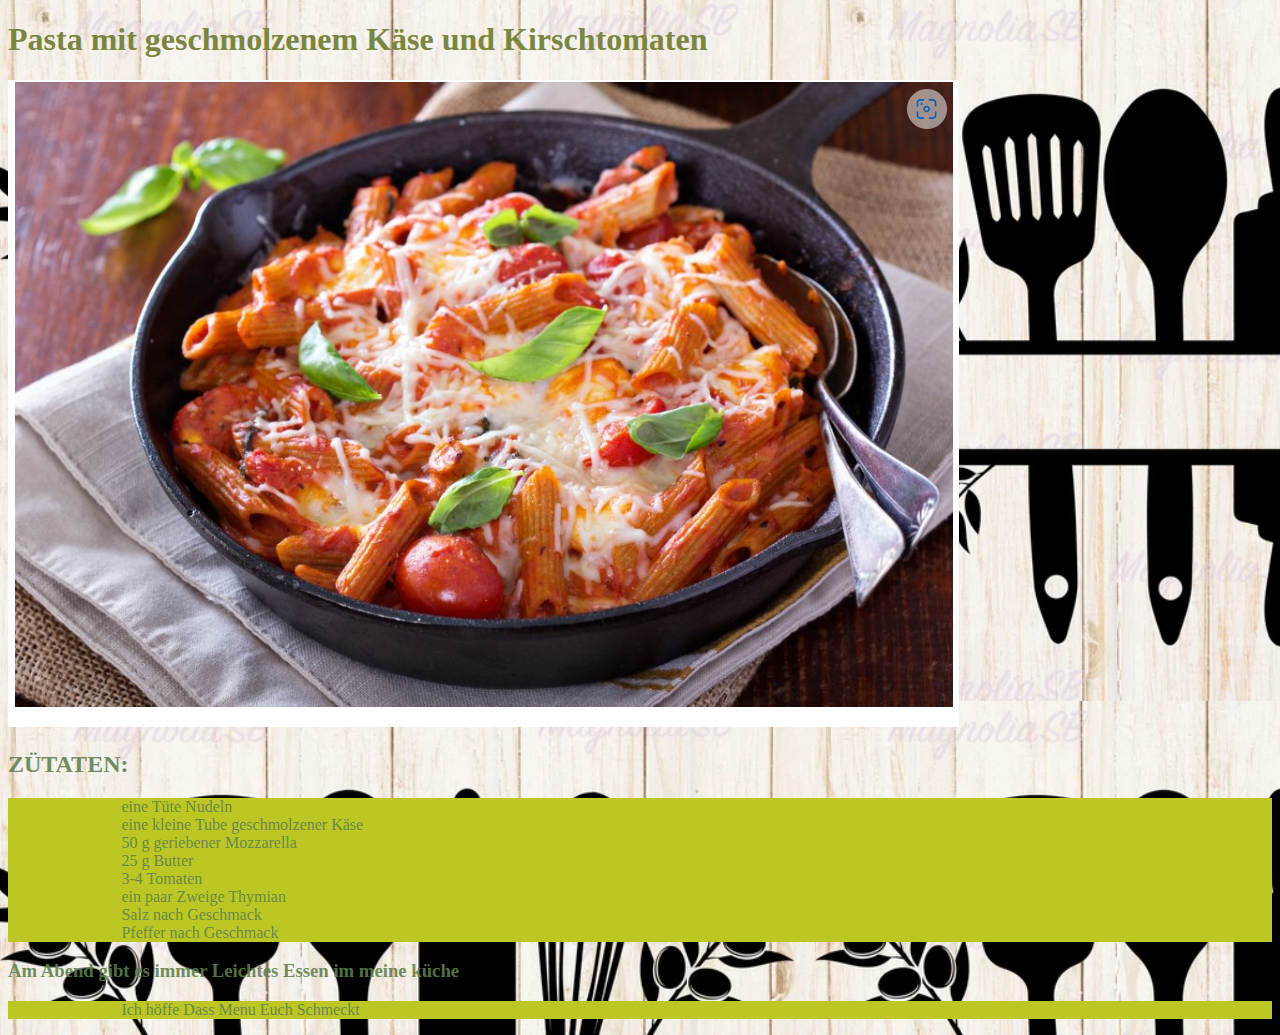
<file: meinem rezept buch/lunch.html>
<!DOCTYPE html>
<html lang="de">
    <head>
        <meta charset="UTF-8">
        <title>Rezepte zum Abendessen</title>
        <link rel="stylesheet" href="rezept.css">



        <header>
    </head>
    <header>
         
        <nav>
    <body>
        <header>
            <h1>Pasta mit geschmolzenem Käse und Kirschtomaten </h1>
            <img src="Pasta mit geschmolzenem.png">
            
            <h2>Zütaten:</h2>

            <ul>
                <li>eine Tüte Nudeln</li>
                <li>eine kleine Tube geschmolzener Käse</li>
                <li>50 g geriebener Mozzarella</li>
                <li>25 g Butter</li>
                <li>3-4 Tomaten</li>
                <li>ein paar Zweige Thymian</li>
                <li>Salz nach Geschmack</li>
                <li>Pfeffer nach Geschmack</li>
            </ul>

            <h3>Am Abend gibt es immer Leichtes Essen im meine küche </h3>
       
            <ul>
                <li>Ich höffe Dass Menu Euch Schmeckt  </li>
            </ul>

            </nav>
           
           
        </header>

        
        
        
    </body>
</html>
</file>
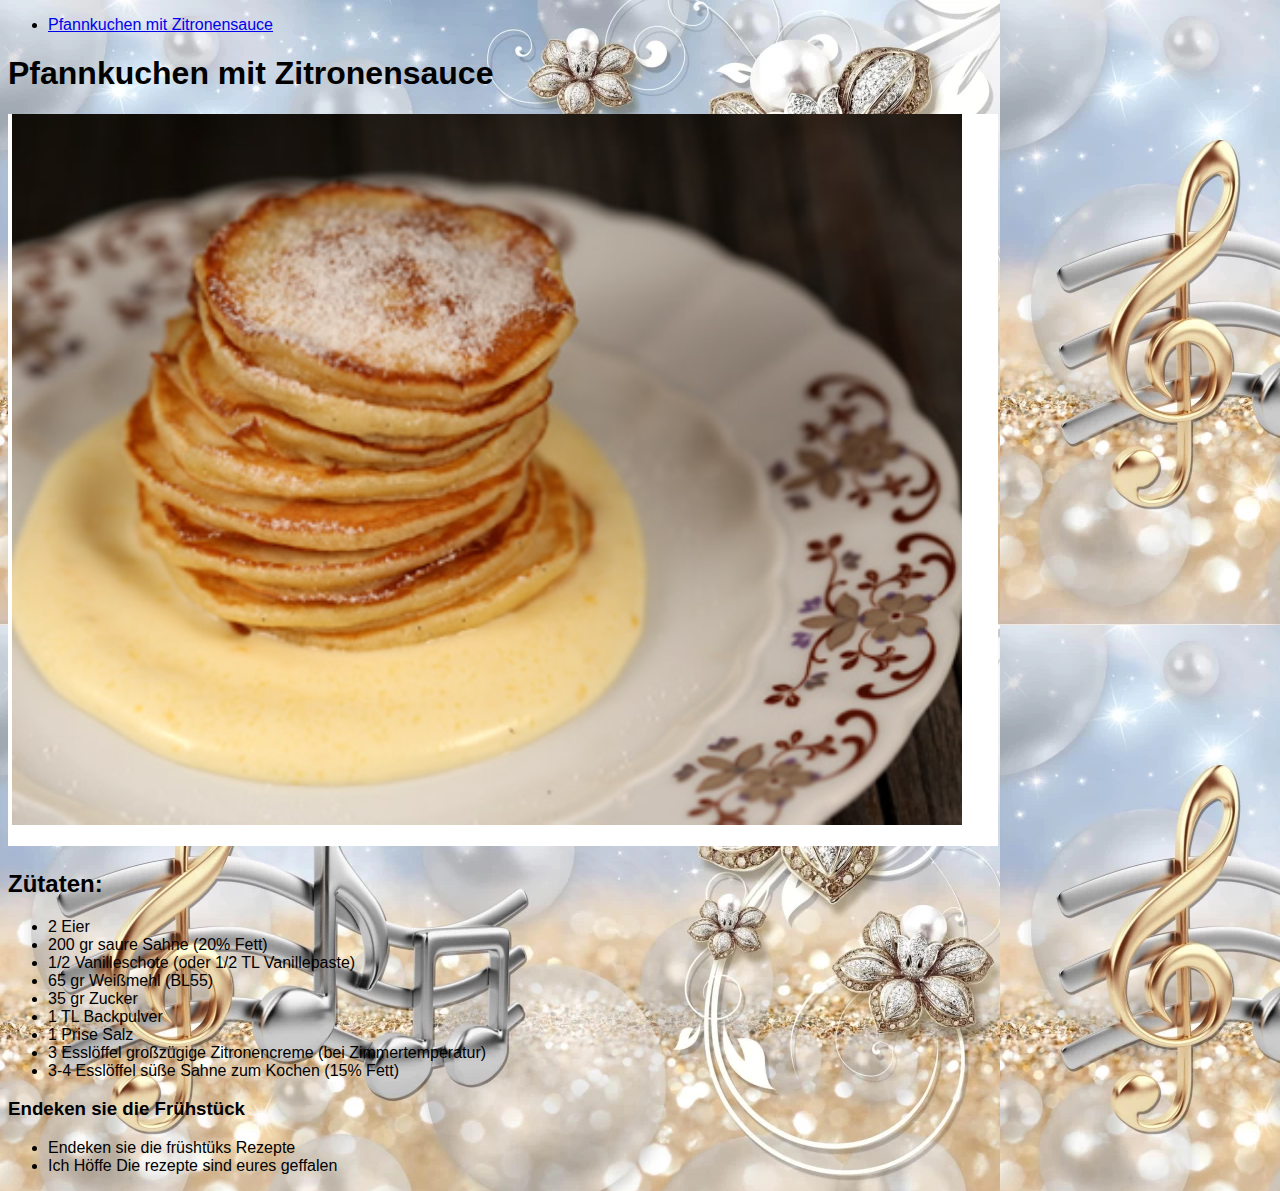
<file: meinem rezept buch/Rezept2.html>
<!DOCTYPE html>
<html lang="de">
    <head>
        <meta charset="UTF-8">
        <title>Rezepte zum Frühstück</title>
        <link rel="stylesheet" href="rezept2.css">
    </head>
    <body>
        <header>

            <nav>
                <ul>
                    <li><a href="breackfast1.html">Pfannkuchen mit Zitronensauce</a></li>
                </ul>
            </ul>
        </nav>
            <h1>Pfannkuchen mit Zitronensauce</h1>
            <img src="Pfannkuchen mit Zitronensauce.png">
            
            <h2>Zütaten:</h2>

            <ul>
                <li>2 Eier</li>
                <li>200 gr saure Sahne (20% Fett)</li>
                <li> 1/2 Vanilleschote (oder 1/2 TL Vanillepaste)</li>
                <li>65 gr Weißmehl (BL55)</li>
                <li>35 gr Zucker</li>
                <li>1 TL Backpulver</li>
                <li> 1 Prise Salz</li>
                <li>3 Esslöffel großzügige Zitronencreme (bei Zimmertemperatur)</li>
                <li>3-4 Esslöffel süße Sahne zum Kochen (15% Fett)</li>
            </ul>
            <h3>Endeken sie die Frühstück  </h3>
             
              <ul>

                <li>Endeken sie die früshtüks Rezepte</li>
                <li>Ich Höffe  Die rezepte sind eures geffalen</li>
              </ul>
            
        </header>

    </body>
</html>
</file>
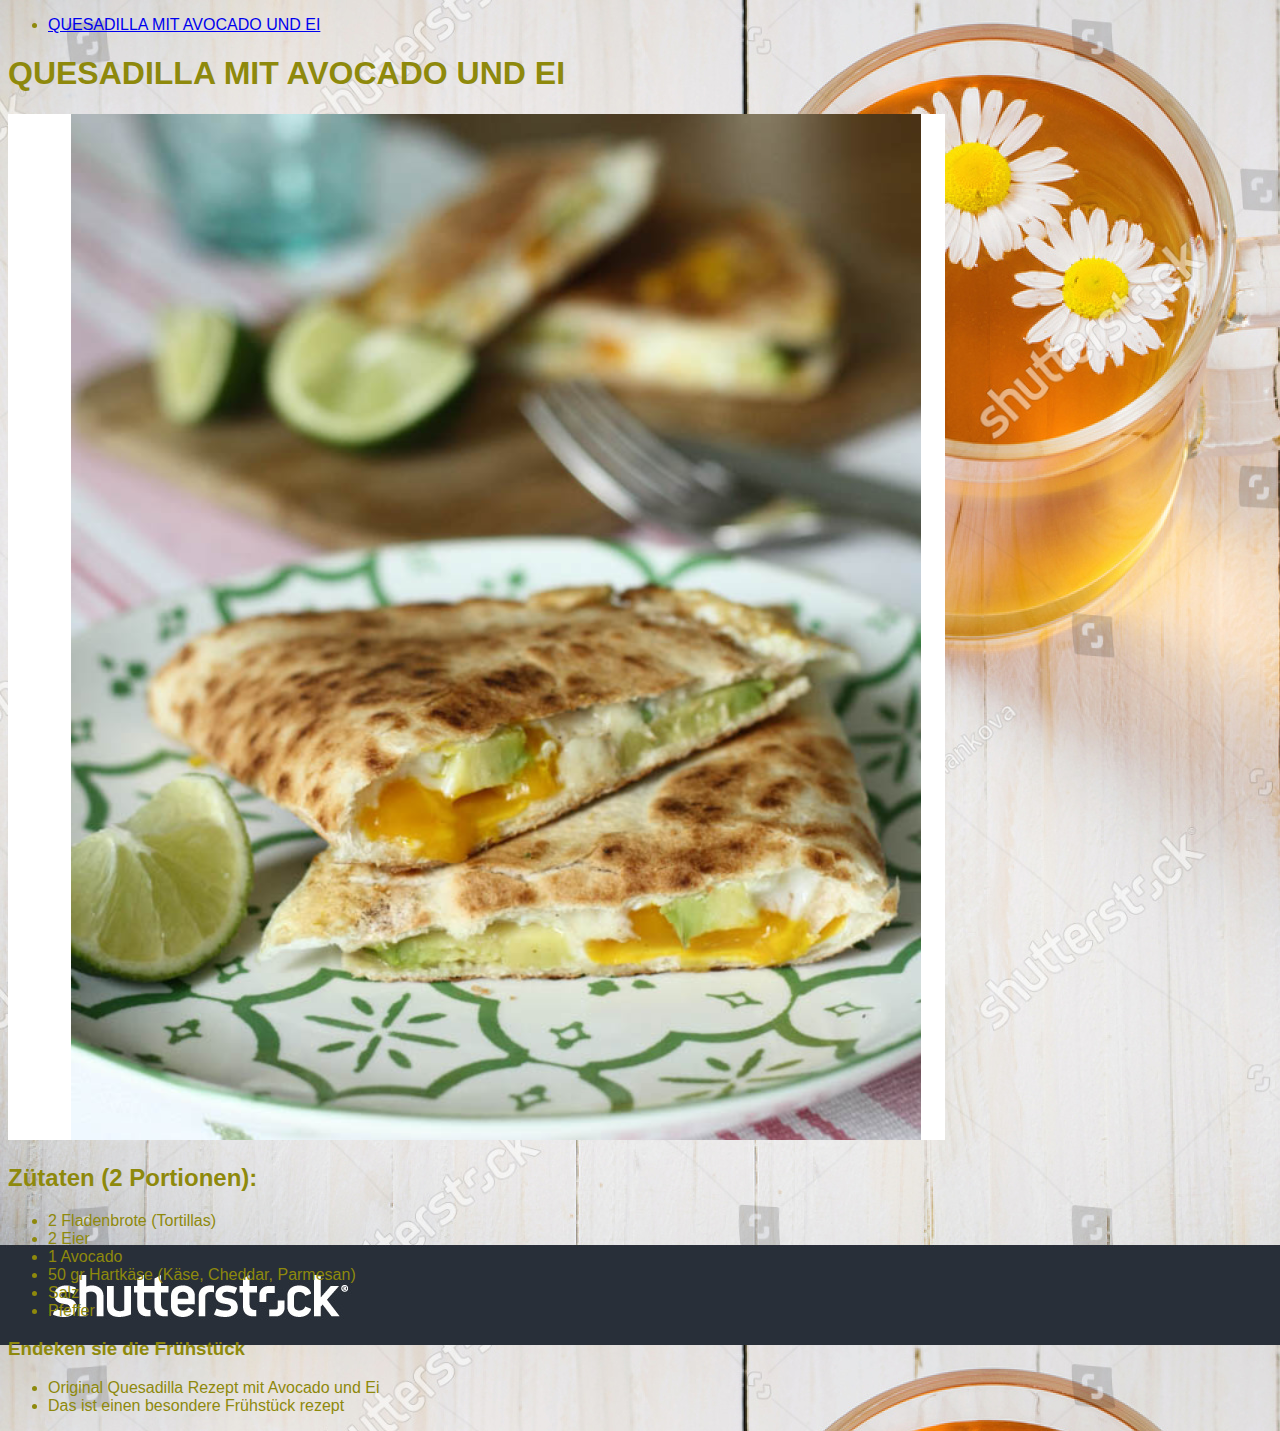
<file: meinem rezept buch/Rezept3.html>
<!DOCTYPE html>
<html lang="de">
    <head>
        <meta charset="UTF-8">
        <title>Rezepte zum Frühstück</title>
        <link rel="stylesheet" href="rezept3.css">
    </head>
    <body>
        <header>

            <nav>
                <ul>
                    <li><a href="Rezept3.html">QUESADILLA MIT AVOCADO UND EI</a></li>

                </ul>
            </ul>
        </nav>
            <h1>QUESADILLA MIT AVOCADO UND EI</h1>
            <img src="Avocado.png">
            
            <h2>Zütaten (2 Portionen):</h2>

            <ul>
                <li>2 Fladenbrote (Tortillas)</li>
                <li>2 Eier</li>
                <li> 1 Avocado</li>
                <li>50 gr Hartkäse (Käse, Cheddar, Parmesan)</li>
                <li>Salz</li>
                <li>Pfeffer</li>
            </ul>
            <h3>Endeken sie die Frühstück  </h3>
             
              <ul>

                <li>Original Quesadilla Rezept mit Avocado und Ei</li>
                <li>Das ist einen besondere Frühstück rezept</li>
              </ul>
            
        </header>

    </body>
</html>
</file>
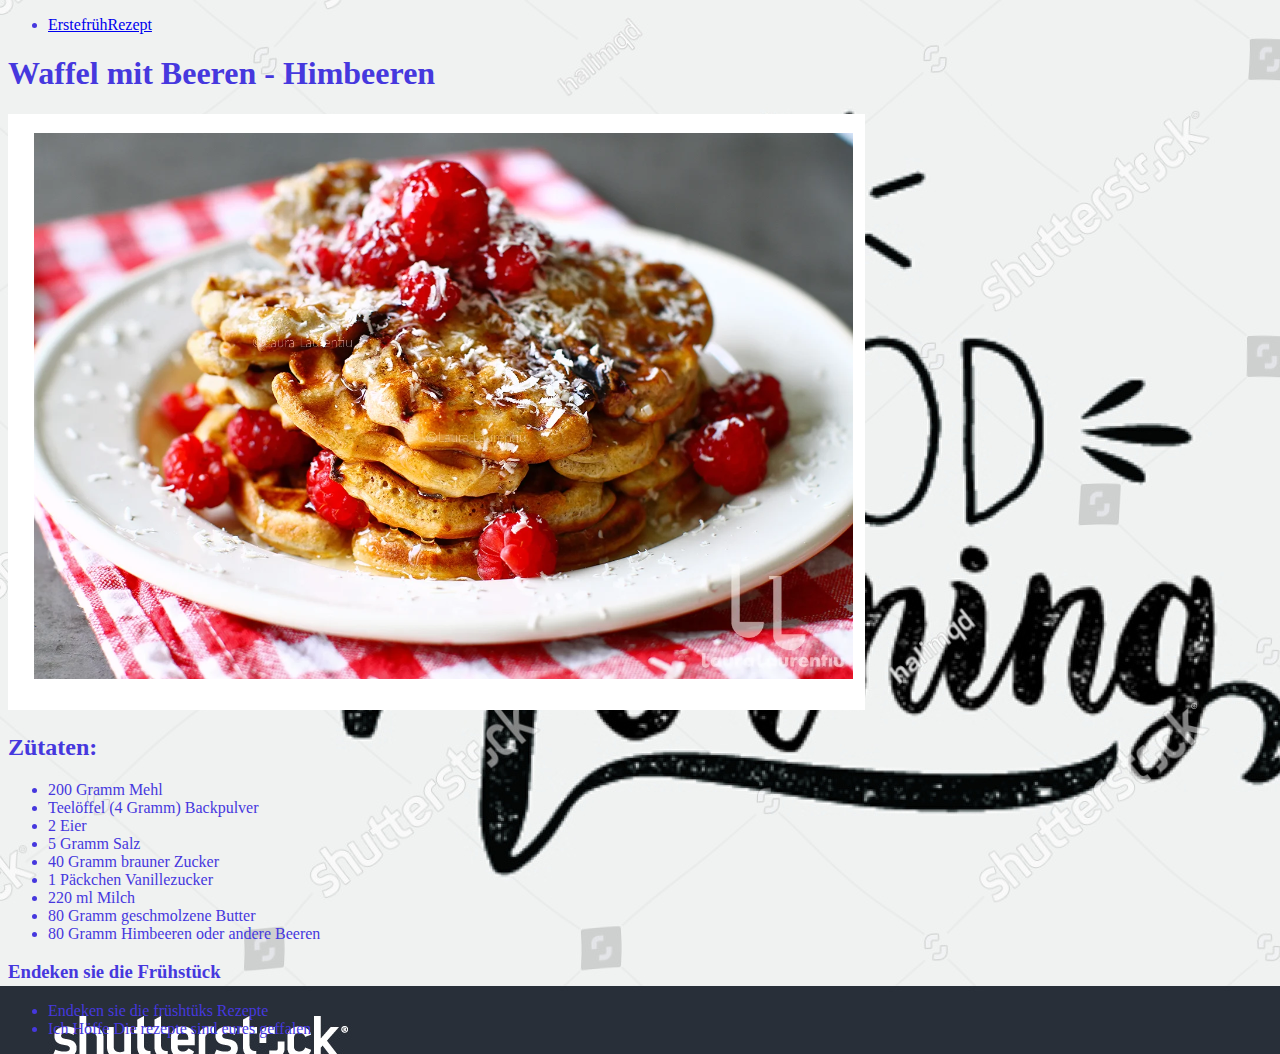
<file: meinem rezept buch/Rezeptfrüstück2.html>
<!DOCTYPE html>
<html lang="de">
    <head>
        <meta charset="UTF-8">
        <title>Rezepte zum Frühstück</title>
        <link rel="stylesheet" href="rezept1.css">
    </head>
    <body>
        <header>

            <nav>
                <ul>
                   <li><a href="Rezeptfrüstück2.html">ErstefrühRezept</a></li>
                </ul>
        </nav>
        <h1>Waffel mit Beeren - Himbeeren </h1>
        <img src="Waffe mit Beeren – Himbeeren oder andere.jpg.png">
        
        <h2>Zütaten:</h2>

        <ul>
            <li>200 Gramm Mehl</li>
            <li>Teelöffel (4 Gramm) Backpulver</li>
            <li>2 Eier</li>
            <li>5 Gramm Salz</li>
            <li>40 Gramm brauner Zucker</li>
            <li>1 Päckchen Vanillezucker</li>
            <li>220 ml Milch</li>
            <li>80 Gramm geschmolzene Butter</li>
            <li>80 Gramm Himbeeren oder andere Beeren</li>
        </ul>
        <h3>Endeken sie die Frühstück  </h3>
         
          <ul>

            <li>Endeken sie die früshtüks Rezepte</li>
            <li>Ich Höffe  Die rezepte sind eures geffalen</li>
          </ul>
        
    </header>

</body>
</html>
</file>
<file: meinem rezept buch/rezept.css>
body{
    background-image: url('deskop2.png');
    color: #5d7f4de6;
    font-family: "Times New Roman", Times, serif;
}
h1 {

    color: #7a8640;
    font-weight: bolder;
    text-transform:  normal;
    font-size: 300;
}
h2 {
    color: #0b0b0a
    font-weight: black;
    text-transform: uppercase;
    font-size: bold;
}



nav ul{

    list-style: none;
    background-color:rgb(188, 199, 36);
}

nav ul li {
    margin-left: 10ex;
    background-color: rgb(188, 199, 36);

}
nav ul li a{
    color: rgb(230, 29, 29);
    text-transform:  uppercase;
    text-decoration: none;
    font-weight: bold;
    font-family: Georgia, 'Times New Roman', Times, serif;
}
nav a:hover {
    color: #006eff; /* Textfarbe ändern beim Überfahren */
}
nav :any-link{
     ::-webkit-slider-thumb
}
</file>
<file: meinem rezept buch/rezept2.css>
body{
    background-image:url('rezept2.jpg') ;
    color: black;
    font-family: Impact, Haettenschweiler, 'Arial Narrow Bold', sans-serif;
}
</file>
<file: meinem rezept buch/rezept3.css>
body{
    background-image: url('frühbild.jpg');
    color: rgb(142, 137, 12);
    font-family: Impact, Haettenschweiler, 'Arial Narrow Bold', sans-serif;
}
</file>
<file: meinem rezept buch/rezept1.css>
body{
    background-image:url('morning.jpg') ;
    color: rgb(70, 56, 222);
    font-family: cursive;
}
</file>
